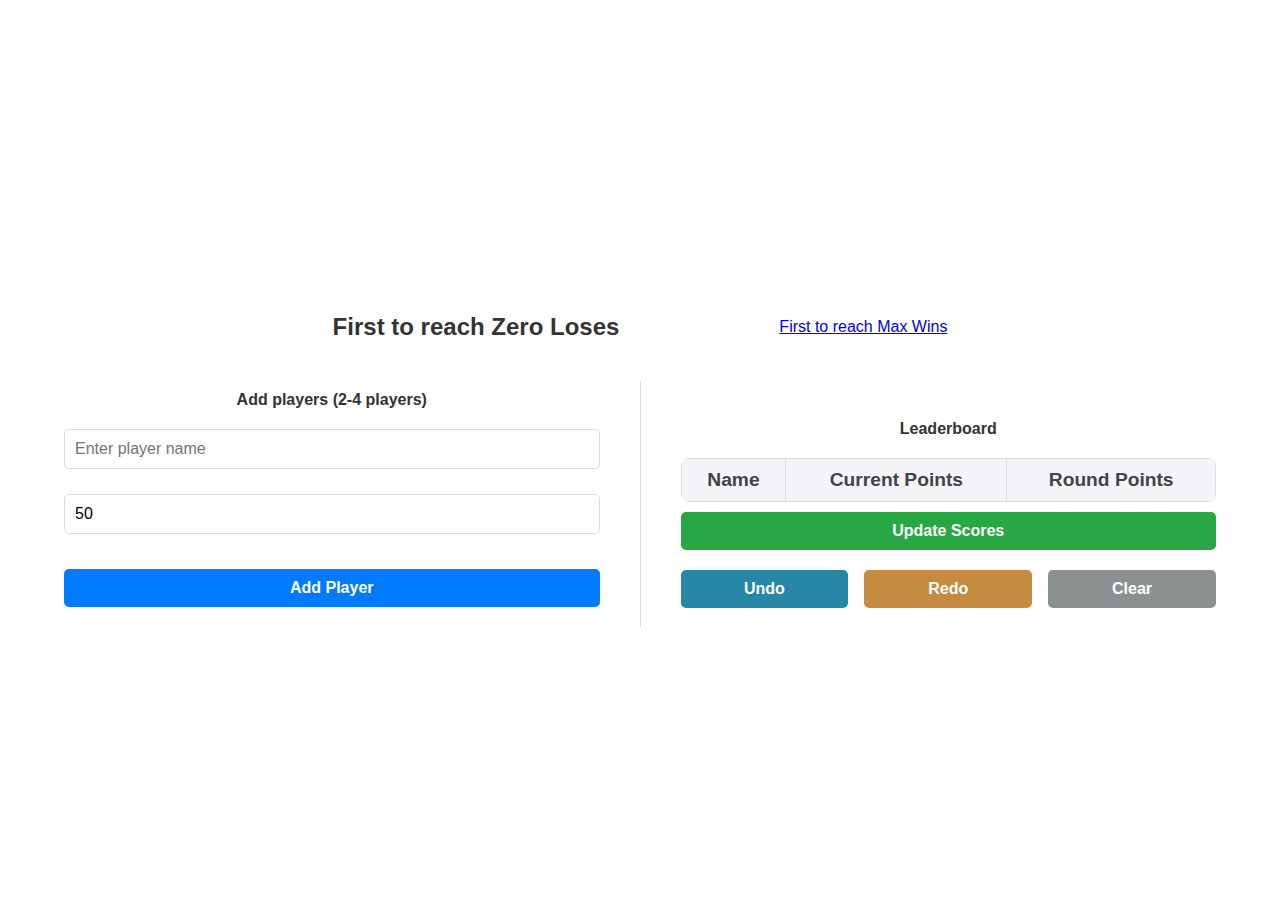
<file: index.html>
<!DOCTYPE html>
<html lang="en">
<head>
    <meta charset="UTF-8">
    <meta name="viewport" content="width=device-width, initial-scale=1.0">
    <title> Score Tracker</title>
    <link rel="stylesheet" href="styles.css">
</head>
<body>
    <div class="header">
        <h2>First to reach Zero Loses</h1>
        <div>
            <a href="index2.html">First to reach Max Wins</a>
        </div>
    </div>
    <div class="container">
        <div class="left-section">
            <h1>Add players (2-4 players) </h1>
            <div class="form-group">
                <input type="text" id="playerName" placeholder="Enter player name">
            </div>
            <div class="form-group">
                <input type="number" id="initialScore" placeholder="Enter initial points" value="50">
            </div>
            <button id="addPlayer">Add Player</button>
            <div id="loserMessage" class="loser-message"></div>
        </div>

        <div class="separator"><span></span></div>

        <div class="right-section">
            <div class="player-list">
                <h1>Leaderboard</h2>
                <table id="playerTable">
                    <thead>
                        <tr>
                            <th>Name</th>
                            <th>Current Points</th>
                            <th>Round Points</th>
                        </tr>
                    </thead>
                    <tbody></tbody>
                </table>
            </div>

            <button id="updateScores">Update Scores</button>
            
            <div class="action-buttons">
                <button id="undoScores">Undo</button>
                <button id="redoScores">Redo</button>
                <button id="clearBoard">Clear</button>
            </div>
        </div>
    </div>

    <script src="script.js"></script>
</body>
</html>
</file>
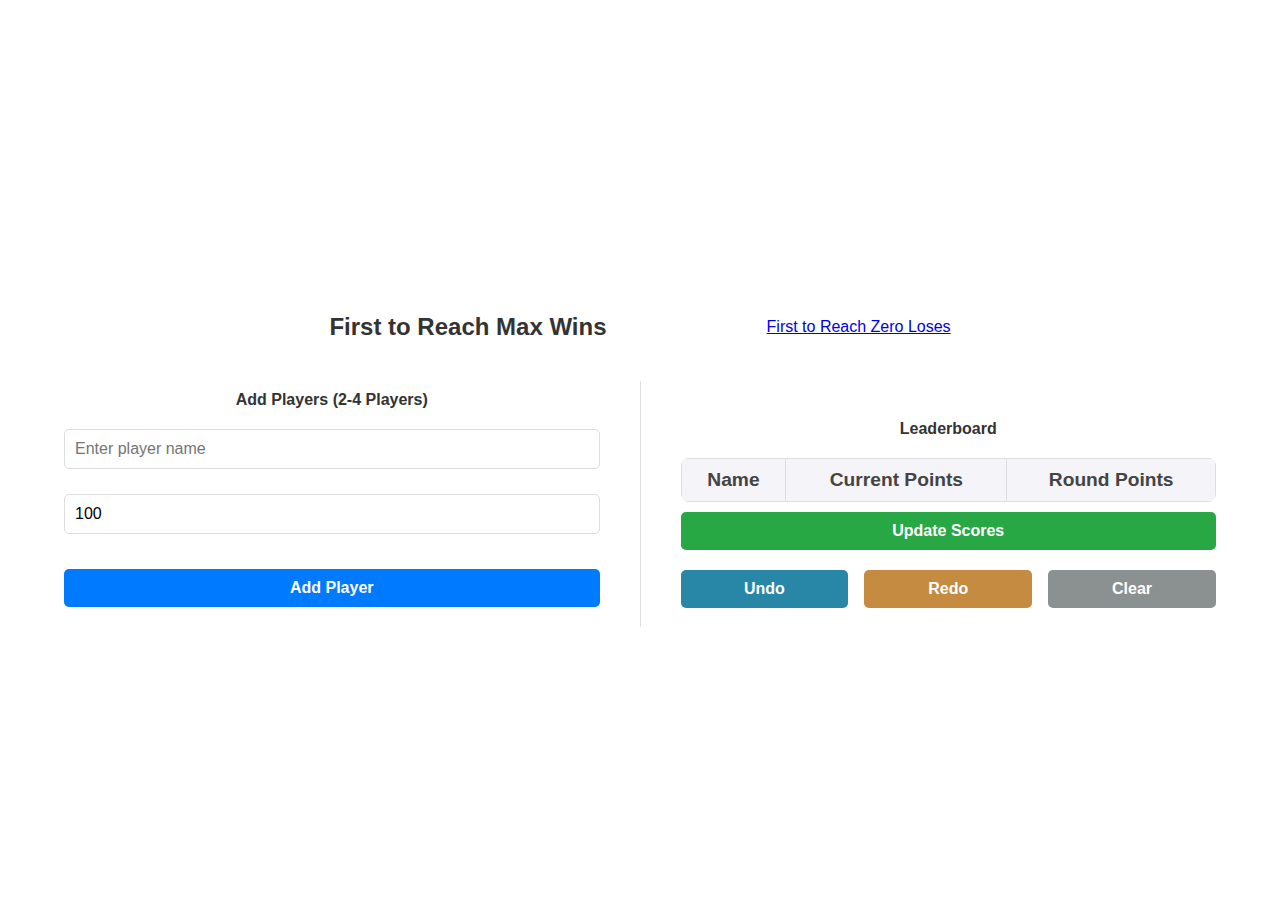
<file: index2.html>
<!DOCTYPE html>
<html lang="en">
<head>
    <meta charset="UTF-8">
    <meta name="viewport" content="width=device-width, initial-scale=1.0">
    <title>Domino Max Score Tracker</title>
    <link rel="stylesheet" href="styles.css">
</head>
<body>
    <div class="header">
        <h2>First to Reach Max Wins</h2>
        <div>
            <a href="index.html">First to Reach Zero Loses</a>
        </div>
    </div>
    <div class="container">
        <div class="left-section">
            <h1>Add Players (2-4 Players)</h1>
            <div class="form-group">
                <input type="text" id="playerName" placeholder="Enter player name">
            </div>
            <div class="form-group">
                <input type="number" id="targetScore" placeholder="Enter target score" value="100">
            </div>
            <button id="addPlayer">Add Player</button>
            <div id="winnerMessage" class="loser-message"></div>
        </div>

        <div class="separator"><span></span></div>

        <div class="right-section">
            <div class="player-list">
                <h1>Leaderboard</h1>
                <table id="playerTable">
                    <thead>
                        <tr>
                            <th>Name</th>
                            <th>Current Points</th>
                            <th>Round Points</th>
                        </tr>
                    </thead>
                    <tbody></tbody>
                </table>
            </div>

            <button id="updateScores">Update Scores</button>
            
            <div class="action-buttons">
                <button id="undoScores">Undo</button>
                <button id="redoScores">Redo</button>
                <button id="clearBoard">Clear</button>
            </div>
        </div>
    </div>

    <script src="script2.js"></script>
</body>
</html>
</file>
<file: styles.css>
body {
    font-family: 'Roboto', sans-serif;
    margin: 0;
    padding: 0;
    background-color: #fff;
    color: #333;
    display: flex;
    flex-direction: column;
    justify-content: center;
    align-items: center;
    height: 100vh;
    padding-top: 20px;
}

.header{
    display: flex;
    flex-direction: row;
    justify-content: space-evenly;
    gap: 10rem;
    align-items: center;
}

.container {

    width: 90%;
    max-width: 1200px;
    display: flex;
    flex-wrap: wrap;
    justify-content: space-between;
    align-items: center;
    gap: 20px;
    background: #fff;
    /* box-shadow: 0 4px 15px rgba(0, 0, 0, 0.2); */
    border-radius: 10px;
    padding: 20px;
}

.left-section,
.right-section {
    flex: 1;
    min-width: 300px;
}

h1 {
    color: #333;
    font-size: 16px;
    margin-bottom: 20px;
    text-align: center;
}

.form-group {
    margin-bottom: 15px;
    text-align: left;
}

label {
    display: block;
    margin-bottom: 5px;
    font-weight: bold;
}

input[type="text"], input[type="number"] {
    width: calc(100% - 0px);
    padding: 10px;
    font-size: 1rem;
    border: 1px solid #ddd;
    border-radius: 5px;
    margin-bottom: 10px;
    box-sizing: border-box;
}

button {
    width: 100%;
    padding: 10px;
    font-size: 1rem;
    font-weight: bold;
    color: #fff;
    background-color: #007BFF;
    border: none;
    border-radius: 5px;
    cursor: pointer;
    margin-top: 10px;
}

button:hover {
    background-color: #0056b3;
}

#updateScores {
    background-color: #28a745;
}

#undoScores {
    background-color: #2887a7;
}

#redoScores {
    background-color: #c58b40;
}

#clearBoard {
    background-color: #8b9090;
}

#updateScores:hover {
    background-color: #218838;
}

#undoScores:hover {
    background-color: #2f5d6c;
}

#redoScores:hover {
    background-color: #63461f;
}

#clearBoard:hover {
    background-color: #3f4141;
}

.player-list {
    margin-top: 20px;
}

table {
    width: 100%;
    border-collapse: collapse;
    margin-top: 20px;
    border-radius: 8px;
    overflow: hidden;
    background: #fafafa;
}

th, td {
    border: 1px solid #ddd;
    padding: 10px;
    text-align: center;
    box-sizing: border-box;
}

th {
    background-color: #f4f4f9;
    font-weight: bold;
    color: #444;
    font-size: 1.2rem;
}

td {
    font-size: 1.1rem;
}

tr:nth-child(even) {
    background-color: #f9f9f9;
}

tr:hover {
    background-color: #f1f1f1;
}

td:nth-child(2), td:nth-child(1) {
    font-size: 3rem;
    font-weight: bold;
    color: #1d3557;
}
td:nth-child(1) {
    font-size: 1.5rem;
    font-weight: bold;
    color: #201f1f;
}

input.round-points {
    width: 90%;
    padding: 5px;
    border-radius: 4px;
    border: 1px solid #ccc;
    box-sizing: border-box;
}

.loser-message {
    text-align: center;
    color: #e63946;
    font-weight: bold;
    margin-top: 20px;
    font-size: 1.5rem;
}

.action-buttons {
    display: flex;
    gap: 1rem;
    justify-content: space-around;
    margin-top: 10px;
}

.action-buttons button {
    width: 48%;
}

.separator {
    border-left: 1px solid #ddd;
    background: #333;
    margin: 0 20px;
    height: 100%;
}

/* Mobile Responsive */
@media (max-width: 768px) {
    .container {
        flex-direction: column;
        align-items: center;
        box-shadow: 0 4px 15px rgba(0, 0, 0, 0.2);
    }

    .header{
        display: flex;
        flex-direction: row;
        justify-content: space-evenly;
        gap: 7rem;
        align-items: center;
    }
    
    .separator {
        display: none;
    }
    
    .left-section,
    .right-section {
        width: 100%;
    }
}
</file>
